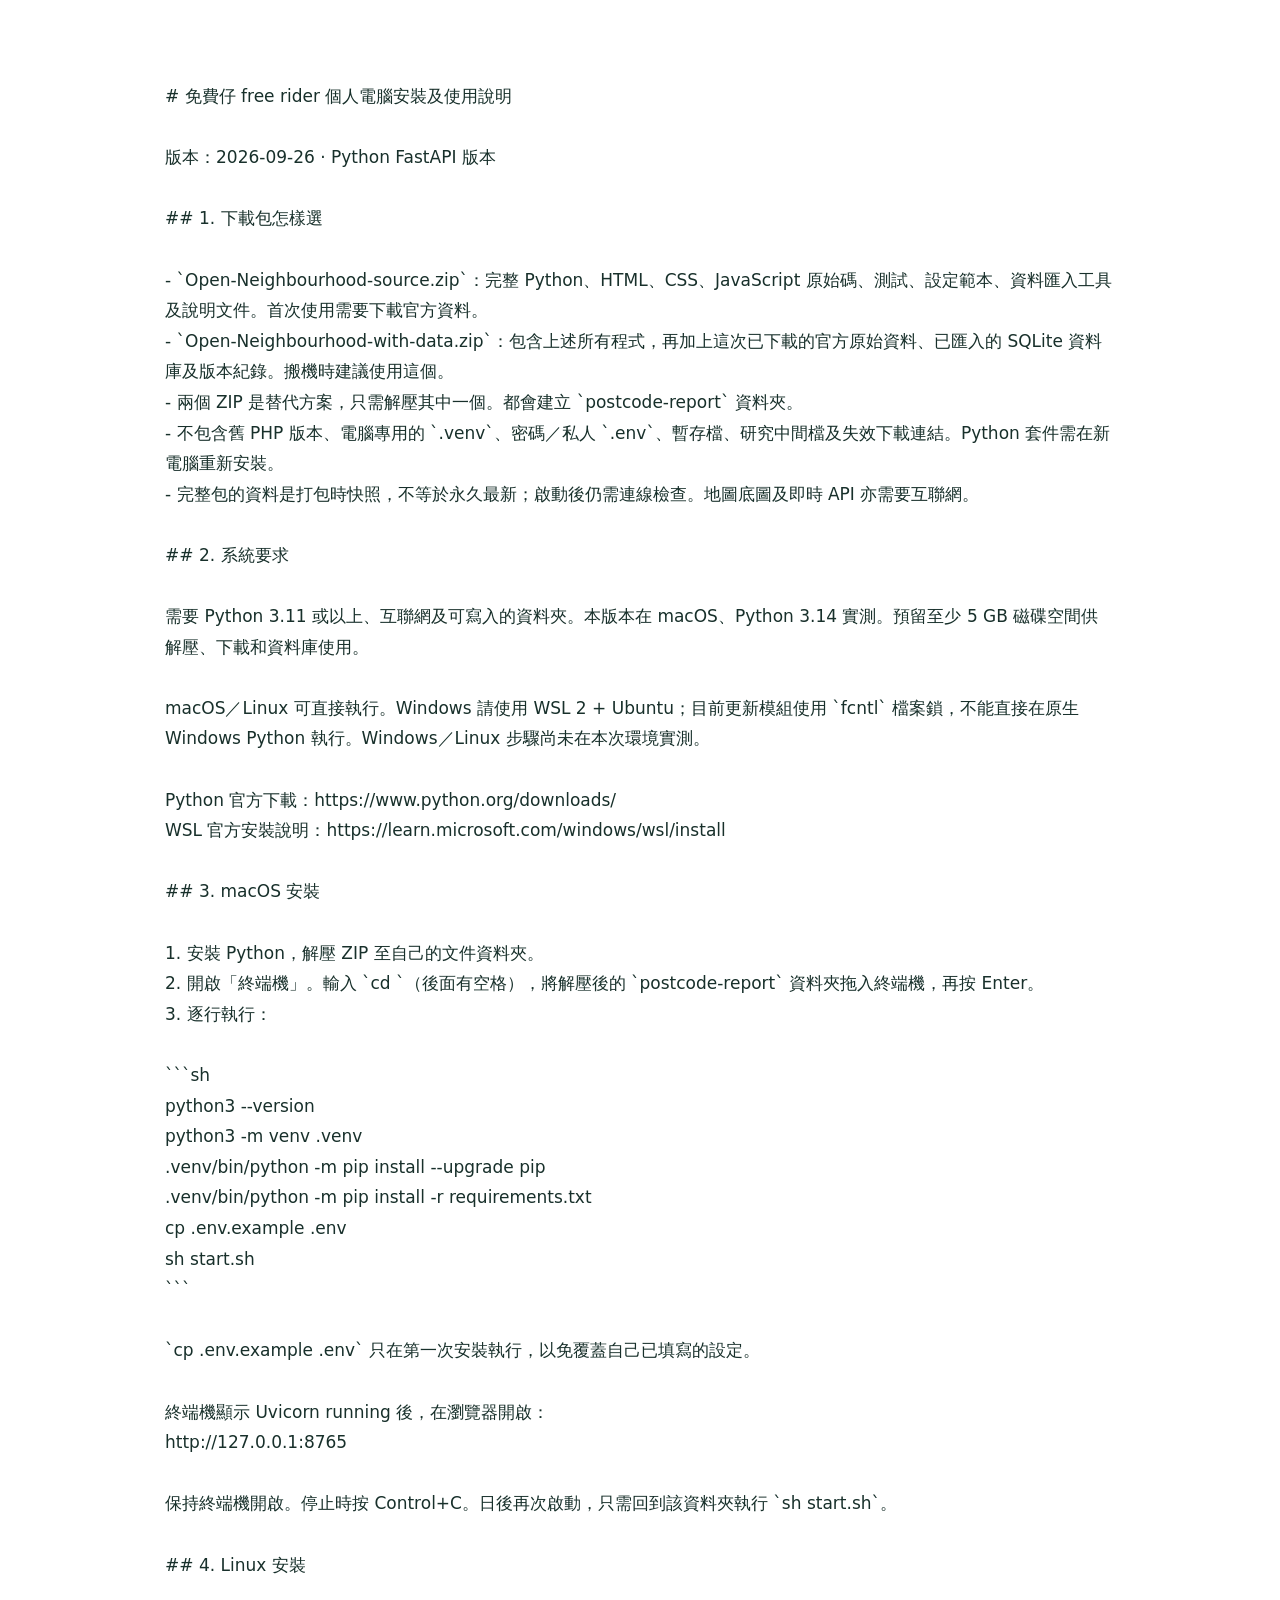
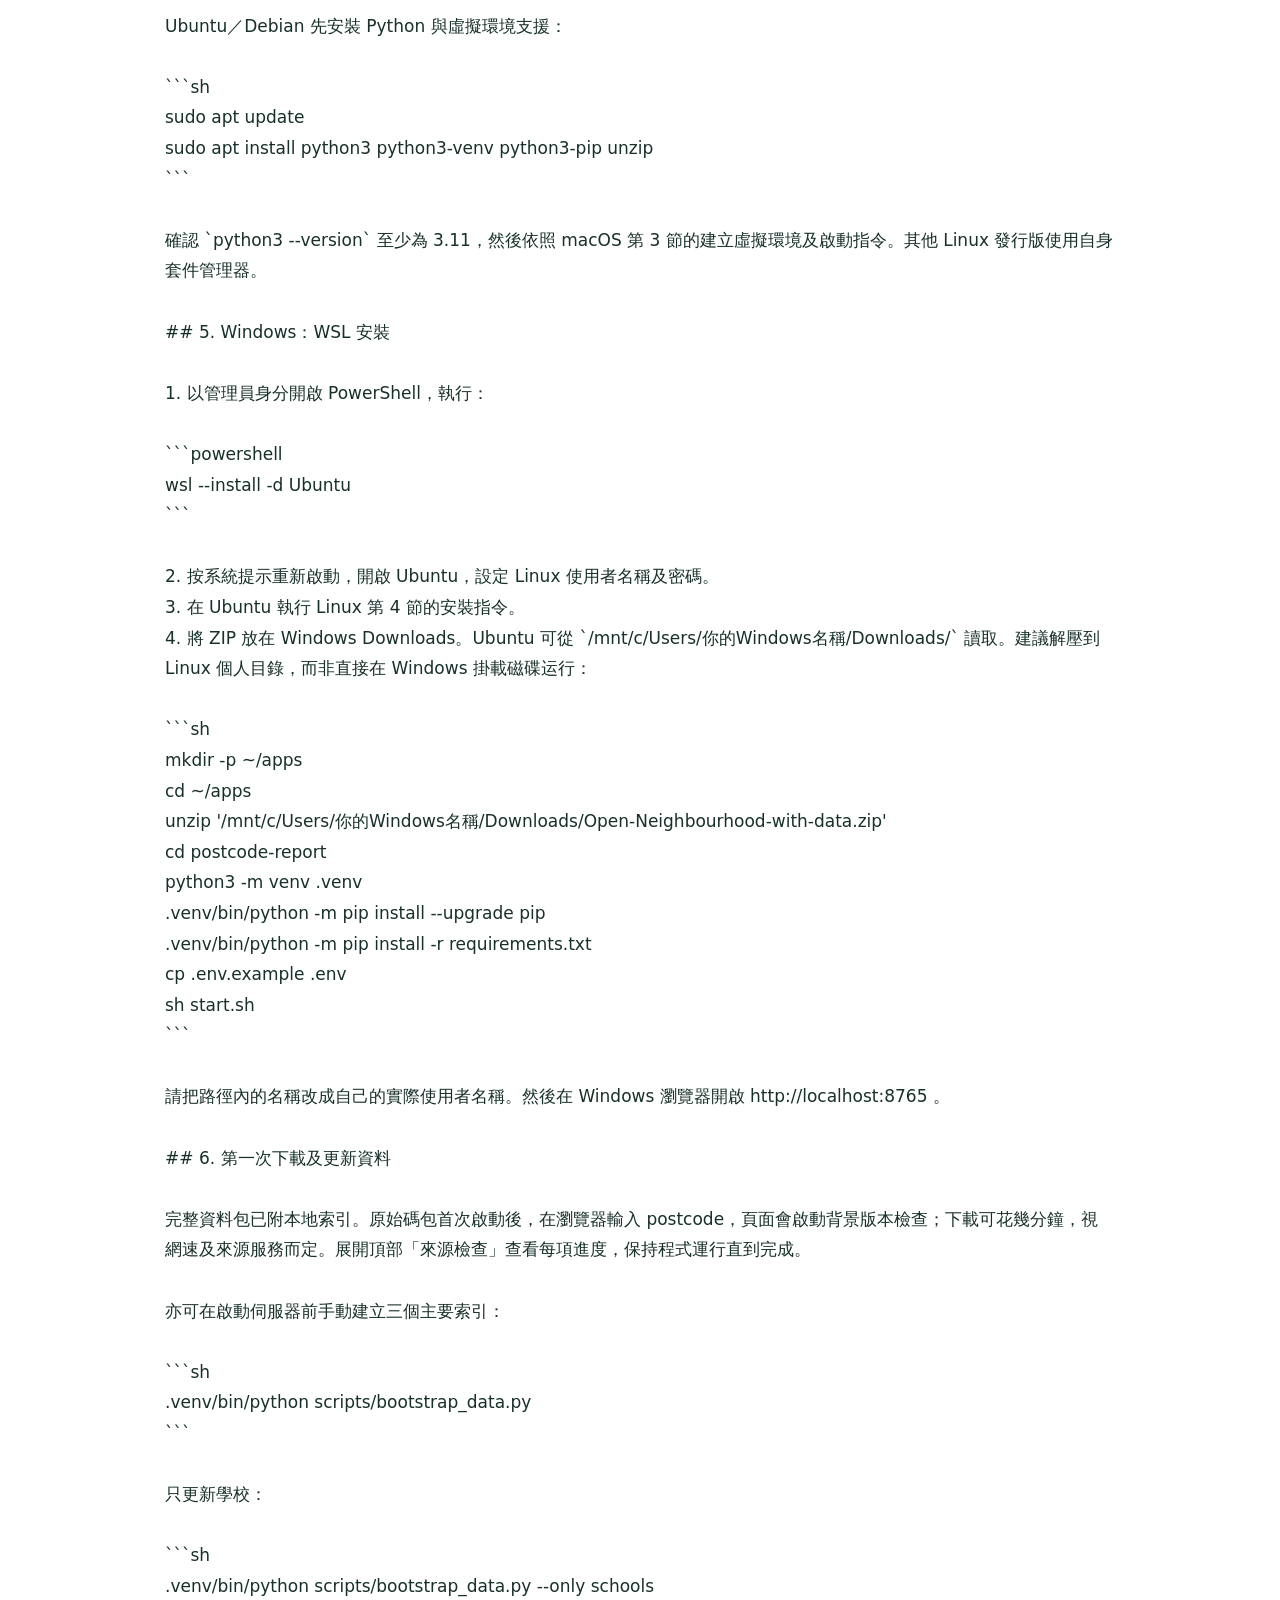
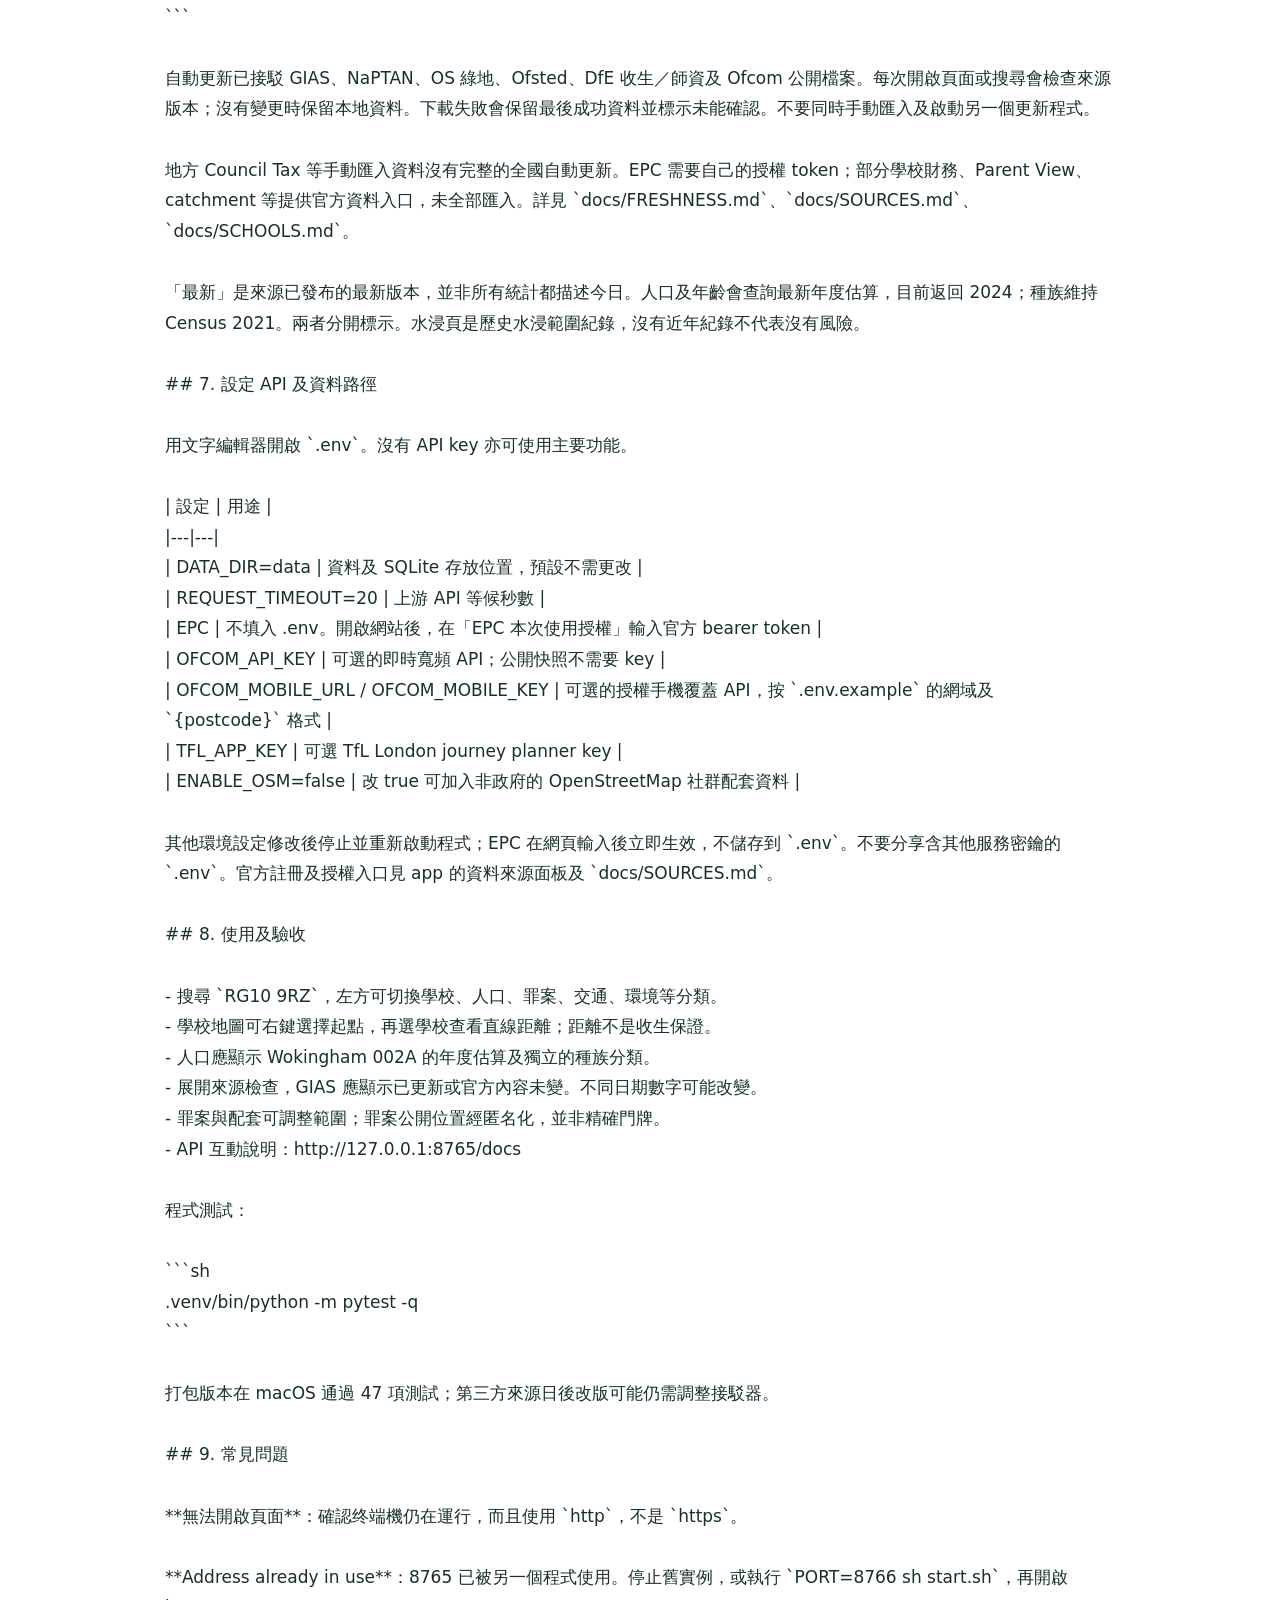
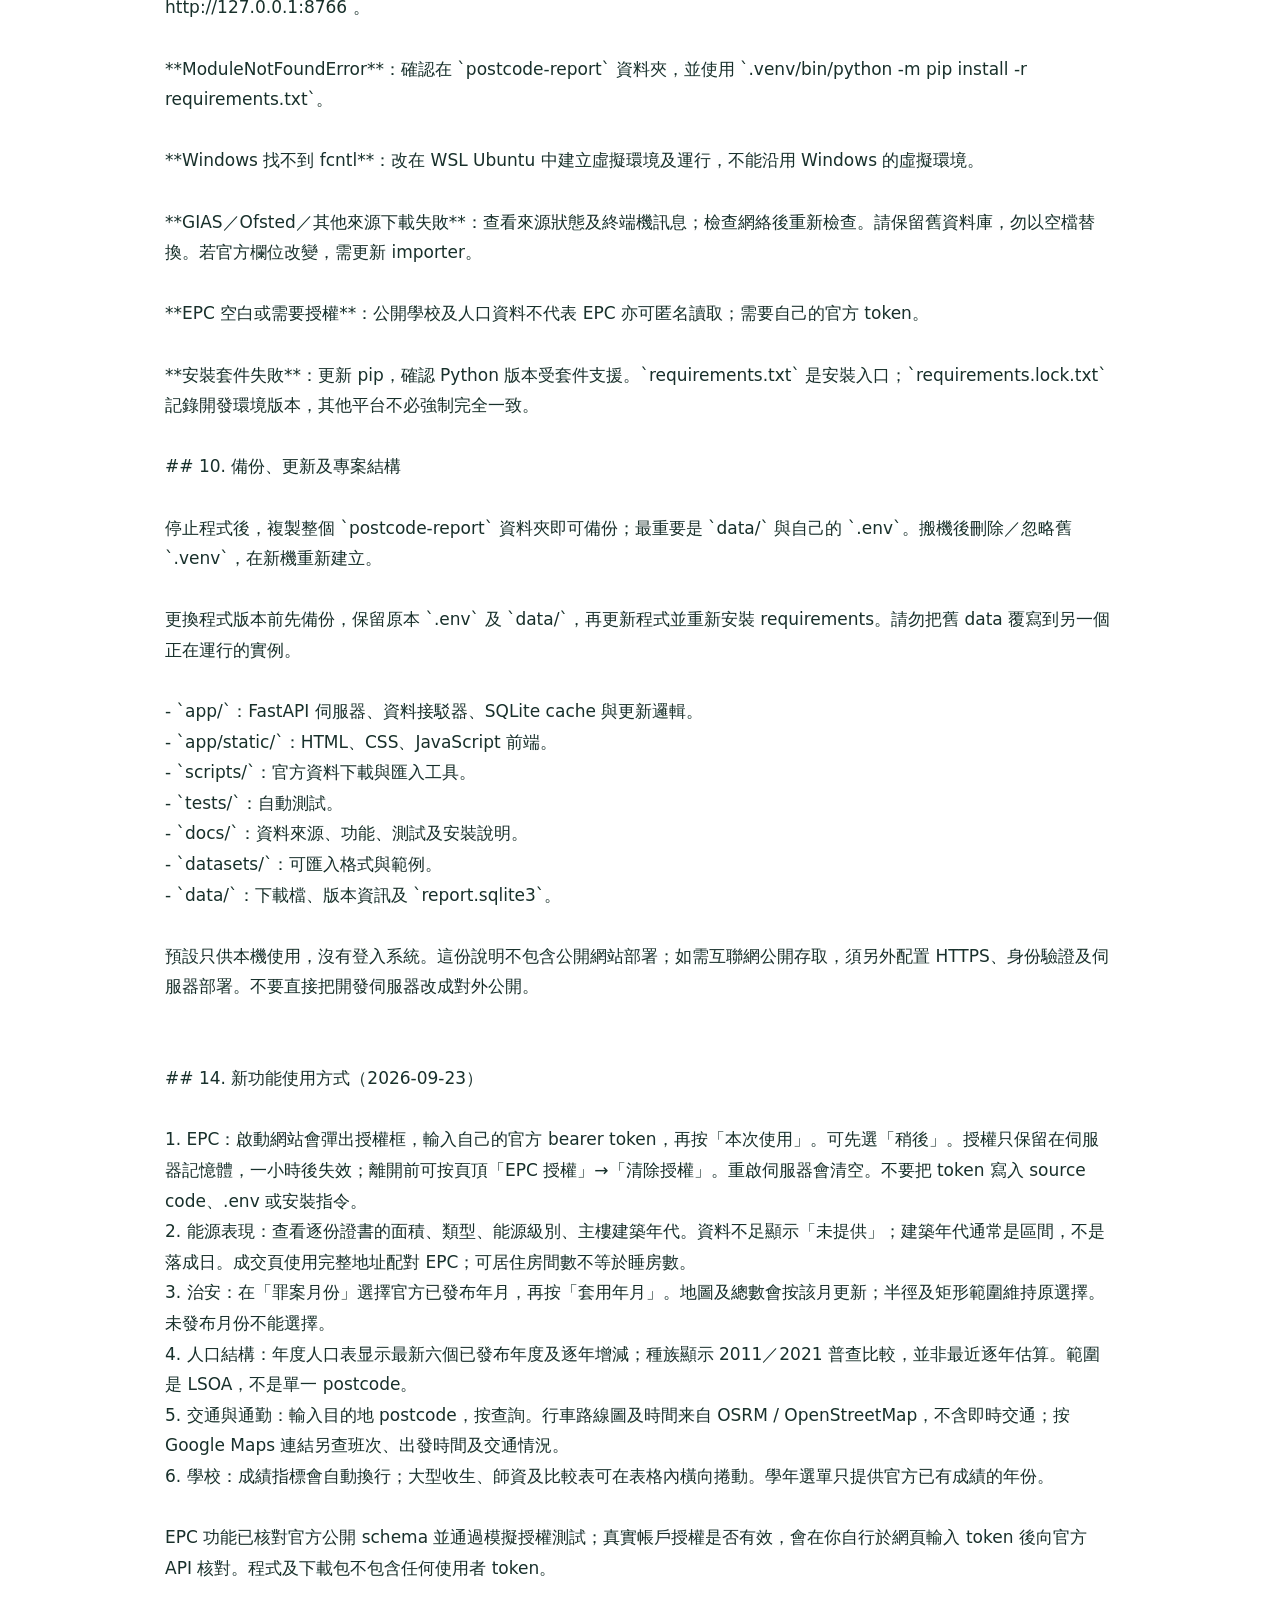
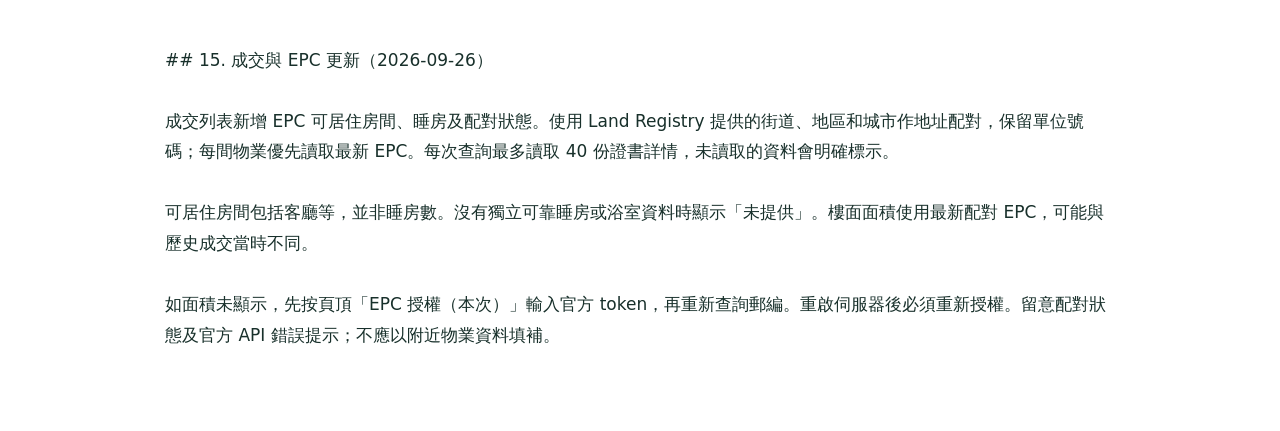
<file: docs/INSTALL-繁體中文.html>
<!doctype html><html lang="zh-Hant"><meta charset="utf-8"><meta name="viewport" content="width=device-width,initial-scale=1"><title>免費仔 free rider 安裝及使用說明</title><style>body{max-width:950px;margin:40px auto;padding:24px;font:17px/1.8 system-ui;color:#18302b}pre{white-space:pre-wrap;overflow-wrap:anywhere;font:inherit}@media print{body{margin:0;font-size:11pt}}</style><body><pre># 免費仔 free rider 個人電腦安裝及使用說明

版本：2026-09-26 · Python FastAPI 版本

## 1. 下載包怎樣選

- `Open-Neighbourhood-source.zip`：完整 Python、HTML、CSS、JavaScript 原始碼、測試、設定範本、資料匯入工具及說明文件。首次使用需要下載官方資料。
- `Open-Neighbourhood-with-data.zip`：包含上述所有程式，再加上這次已下載的官方原始資料、已匯入的 SQLite 資料庫及版本紀錄。搬機時建議使用這個。
- 兩個 ZIP 是替代方案，只需解壓其中一個。都會建立 `postcode-report` 資料夾。
- 不包含舊 PHP 版本、電腦專用的 `.venv`、密碼／私人 `.env`、暫存檔、研究中間檔及失效下載連結。Python 套件需在新電腦重新安裝。
- 完整包的資料是打包時快照，不等於永久最新；啟動後仍需連線檢查。地圖底圖及即時 API 亦需要互聯網。

## 2. 系統要求

需要 Python 3.11 或以上、互聯網及可寫入的資料夾。本版本在 macOS、Python 3.14 實測。預留至少 5 GB 磁碟空間供解壓、下載和資料庫使用。

macOS／Linux 可直接執行。Windows 請使用 WSL 2 + Ubuntu；目前更新模組使用 `fcntl` 檔案鎖，不能直接在原生 Windows Python 執行。Windows／Linux 步驟尚未在本次環境實測。

Python 官方下載：https://www.python.org/downloads/
WSL 官方安裝說明：https://learn.microsoft.com/windows/wsl/install

## 3. macOS 安裝

1. 安裝 Python，解壓 ZIP 至自己的文件資料夾。
2. 開啟「終端機」。輸入 `cd `（後面有空格），將解壓後的 `postcode-report` 資料夾拖入終端機，再按 Enter。
3. 逐行執行：

```sh
python3 --version
python3 -m venv .venv
.venv/bin/python -m pip install --upgrade pip
.venv/bin/python -m pip install -r requirements.txt
cp .env.example .env
sh start.sh
```

`cp .env.example .env` 只在第一次安裝執行，以免覆蓋自己已填寫的設定。

終端機顯示 Uvicorn running 後，在瀏覽器開啟：
http://127.0.0.1:8765

保持終端機開啟。停止時按 Control+C。日後再次啟動，只需回到該資料夾執行 `sh start.sh`。

## 4. Linux 安裝

Ubuntu／Debian 先安裝 Python 與虛擬環境支援：

```sh
sudo apt update
sudo apt install python3 python3-venv python3-pip unzip
```

確認 `python3 --version` 至少為 3.11，然後依照 macOS 第 3 節的建立虛擬環境及啟動指令。其他 Linux 發行版使用自身套件管理器。

## 5. Windows：WSL 安裝

1. 以管理員身分開啟 PowerShell，執行：

```powershell
wsl --install -d Ubuntu
```

2. 按系統提示重新啟動，開啟 Ubuntu，設定 Linux 使用者名稱及密碼。
3. 在 Ubuntu 執行 Linux 第 4 節的安裝指令。
4. 將 ZIP 放在 Windows Downloads。Ubuntu 可從 `/mnt/c/Users/你的Windows名稱/Downloads/` 讀取。建議解壓到 Linux 個人目錄，而非直接在 Windows 掛載磁碟运行：

```sh
mkdir -p ~/apps
cd ~/apps
unzip &#x27;/mnt/c/Users/你的Windows名稱/Downloads/Open-Neighbourhood-with-data.zip&#x27;
cd postcode-report
python3 -m venv .venv
.venv/bin/python -m pip install --upgrade pip
.venv/bin/python -m pip install -r requirements.txt
cp .env.example .env
sh start.sh
```

請把路徑內的名稱改成自己的實際使用者名稱。然後在 Windows 瀏覽器開啟 http://localhost:8765 。

## 6. 第一次下載及更新資料

完整資料包已附本地索引。原始碼包首次啟動後，在瀏覽器輸入 postcode，頁面會啟動背景版本檢查；下載可花幾分鐘，視網速及來源服務而定。展開頂部「來源檢查」查看每項進度，保持程式運行直到完成。

亦可在啟動伺服器前手動建立三個主要索引：

```sh
.venv/bin/python scripts/bootstrap_data.py
```

只更新學校：

```sh
.venv/bin/python scripts/bootstrap_data.py --only schools
```

自動更新已接駁 GIAS、NaPTAN、OS 綠地、Ofsted、DfE 收生／師資及 Ofcom 公開檔案。每次開啟頁面或搜尋會檢查來源版本；沒有變更時保留本地資料。下載失敗會保留最後成功資料並標示未能確認。不要同時手動匯入及啟動另一個更新程式。

地方 Council Tax 等手動匯入資料沒有完整的全國自動更新。EPC 需要自己的授權 token；部分學校財務、Parent View、catchment 等提供官方資料入口，未全部匯入。詳見 `docs/FRESHNESS.md`、`docs/SOURCES.md`、`docs/SCHOOLS.md`。

「最新」是來源已發布的最新版本，並非所有統計都描述今日。人口及年齡會查詢最新年度估算，目前返回 2024；種族維持 Census 2021。兩者分開標示。水浸頁是歷史水浸範圍紀錄，沒有近年紀錄不代表沒有風險。

## 7. 設定 API 及資料路徑

用文字編輯器開啟 `.env`。沒有 API key 亦可使用主要功能。

| 設定 | 用途 |
|---|---|
| DATA_DIR=data | 資料及 SQLite 存放位置，預設不需更改 |
| REQUEST_TIMEOUT=20 | 上游 API 等候秒數 |
| EPC | 不填入 .env。開啟網站後，在「EPC 本次使用授權」輸入官方 bearer token |
| OFCOM_API_KEY | 可選的即時寬頻 API；公開快照不需要 key |
| OFCOM_MOBILE_URL / OFCOM_MOBILE_KEY | 可選的授權手機覆蓋 API，按 `.env.example` 的網域及 `{postcode}` 格式 |
| TFL_APP_KEY | 可選 TfL London journey planner key |
| ENABLE_OSM=false | 改 true 可加入非政府的 OpenStreetMap 社群配套資料 |

其他環境設定修改後停止並重新啟動程式；EPC 在網頁輸入後立即生效，不儲存到 `.env`。不要分享含其他服務密鑰的 `.env`。官方註冊及授權入口見 app 的資料來源面板及 `docs/SOURCES.md`。

## 8. 使用及驗收

- 搜尋 `RG10 9RZ`，左方可切換學校、人口、罪案、交通、環境等分類。
- 學校地圖可右鍵選擇起點，再選學校查看直線距離；距離不是收生保證。
- 人口應顯示 Wokingham 002A 的年度估算及獨立的種族分類。
- 展開來源檢查，GIAS 應顯示已更新或官方內容未變。不同日期數字可能改變。
- 罪案與配套可調整範圍；罪案公開位置經匿名化，並非精確門牌。
- API 互動說明：http://127.0.0.1:8765/docs

程式測試：

```sh
.venv/bin/python -m pytest -q
```

打包版本在 macOS 通過 47 項測試；第三方來源日後改版可能仍需調整接駁器。

## 9. 常見問題

**無法開啟頁面**：確認终端機仍在運行，而且使用 `http`，不是 `https`。

**Address already in use**：8765 已被另一個程式使用。停止舊實例，或執行 `PORT=8766 sh start.sh`，再開啟 http://127.0.0.1:8766 。

**ModuleNotFoundError**：確認在 `postcode-report` 資料夾，並使用 `.venv/bin/python -m pip install -r requirements.txt`。

**Windows 找不到 fcntl**：改在 WSL Ubuntu 中建立虛擬環境及運行，不能沿用 Windows 的虛擬環境。

**GIAS／Ofsted／其他來源下載失敗**：查看來源狀態及終端機訊息；檢查網絡後重新檢查。請保留舊資料庫，勿以空檔替換。若官方欄位改變，需更新 importer。

**EPC 空白或需要授權**：公開學校及人口資料不代表 EPC 亦可匿名讀取；需要自己的官方 token。

**安裝套件失敗**：更新 pip，確認 Python 版本受套件支援。`requirements.txt` 是安裝入口；`requirements.lock.txt` 記錄開發環境版本，其他平台不必強制完全一致。

## 10. 備份、更新及專案結構

停止程式後，複製整個 `postcode-report` 資料夾即可備份；最重要是 `data/` 與自己的 `.env`。搬機後刪除／忽略舊 `.venv`，在新機重新建立。

更換程式版本前先備份，保留原本 `.env` 及 `data/`，再更新程式並重新安裝 requirements。請勿把舊 data 覆寫到另一個正在運行的實例。

- `app/`：FastAPI 伺服器、資料接駁器、SQLite cache 與更新邏輯。
- `app/static/`：HTML、CSS、JavaScript 前端。
- `scripts/`：官方資料下載與匯入工具。
- `tests/`：自動測試。
- `docs/`：資料來源、功能、測試及安裝說明。
- `datasets/`：可匯入格式與範例。
- `data/`：下載檔、版本資訊及 `report.sqlite3`。

預設只供本機使用，沒有登入系統。這份說明不包含公開網站部署；如需互聯網公開存取，須另外配置 HTTPS、身份驗證及伺服器部署。不要直接把開發伺服器改成對外公開。


## 14. 新功能使用方式（2026-09-23）

1. EPC：啟動網站會彈出授權框，輸入自己的官方 bearer token，再按「本次使用」。可先選「稍後」。授權只保留在伺服器記憶體，一小時後失效；離開前可按頁頂「EPC 授權」→「清除授權」。重啟伺服器會清空。不要把 token 寫入 source code、.env 或安裝指令。
2. 能源表現：查看逐份證書的面積、類型、能源級別、主樓建築年代。資料不足顯示「未提供」；建築年代通常是區間，不是落成日。成交頁使用完整地址配對 EPC；可居住房間數不等於睡房數。
3. 治安：在「罪案月份」選擇官方已發布年月，再按「套用年月」。地圖及總數會按該月更新；半徑及矩形範圍維持原選擇。未發布月份不能選擇。
4. 人口結構：年度人口表显示最新六個已發布年度及逐年增減；種族顯示 2011／2021 普查比較，並非最近逐年估算。範圍是 LSOA，不是單一 postcode。
5. 交通與通勤：輸入目的地 postcode，按查詢。行車路線圖及時間来自 OSRM / OpenStreetMap，不含即時交通；按 Google Maps 連結另查班次、出發時間及交通情況。
6. 學校：成績指標會自動換行；大型收生、師資及比較表可在表格內橫向捲動。學年選單只提供官方已有成績的年份。

EPC 功能已核對官方公開 schema 並通過模擬授權測試；真實帳戶授權是否有效，會在你自行於網頁輸入 token 後向官方 API 核對。程式及下載包不包含任何使用者 token。


## 15. 成交與 EPC 更新（2026-09-26）

成交列表新增 EPC 可居住房間、睡房及配對狀態。使用 Land Registry 提供的街道、地區和城市作地址配對，保留單位號碼；每間物業優先讀取最新 EPC。每次查詢最多讀取 40 份證書詳情，未讀取的資料會明確標示。

可居住房間包括客廳等，並非睡房數。沒有獨立可靠睡房或浴室資料時顯示「未提供」。樓面面積使用最新配對 EPC，可能與歷史成交當時不同。

如面積未顯示，先按頁頂「EPC 授權（本次）」輸入官方 token，再重新查詢郵編。重啟伺服器後必須重新授權。留意配對狀態及官方 API 錯誤提示；不應以附近物業資料填補。
</pre></body></html>
</file>
